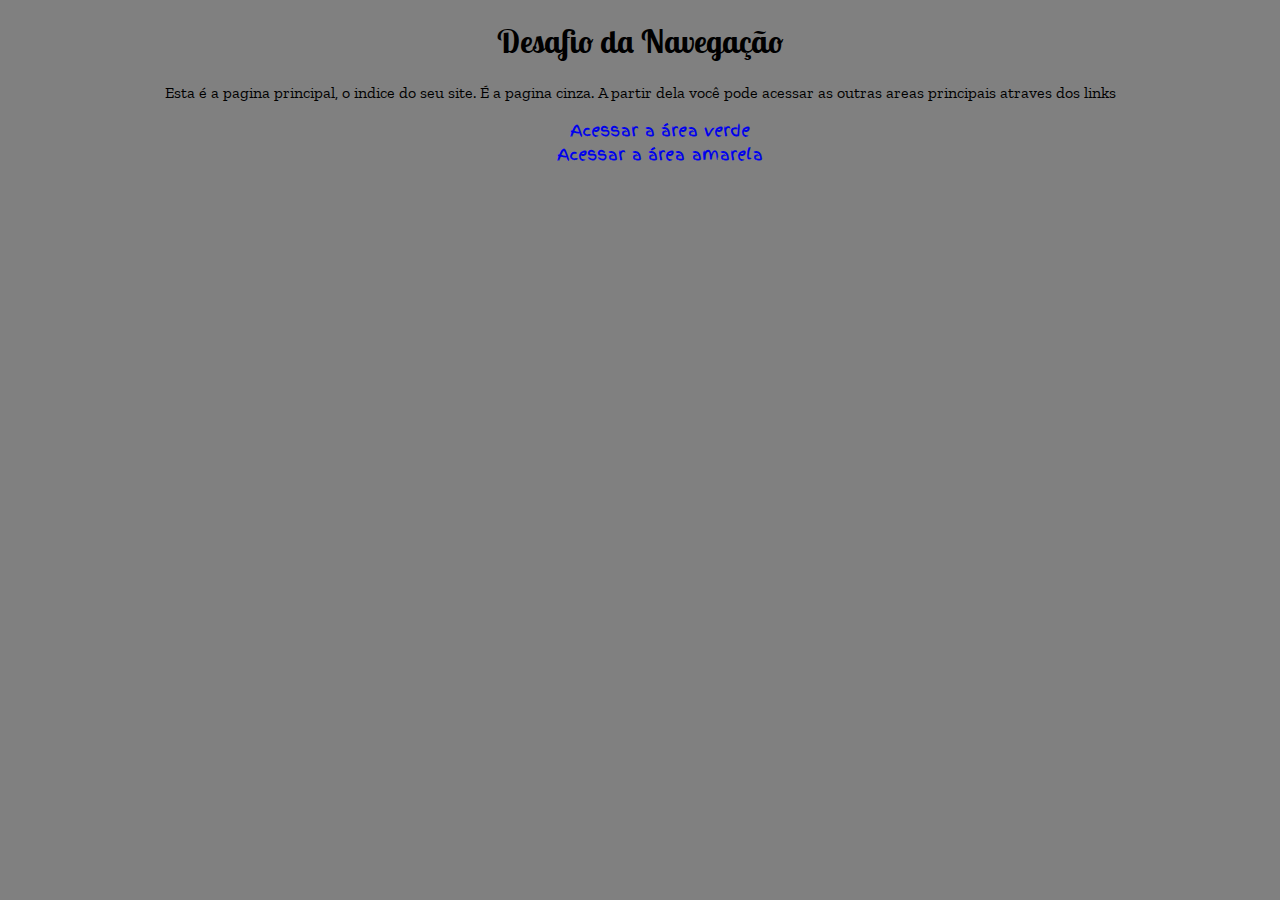
<file: Desafio 8/index.html>
<!DOCTYPE html>
<html lang="en">
<head>
    <meta charset="UTF-8">
    <meta http-equiv="X-UA-Compatible" content="IE=edge">
    <meta name="viewport" content="width=device-width, initial-scale=1.0">
    <title>Navegação</title>
    <link rel="stylesheet" href="style.css">
</head>
<body>
    <h1>Desafio da Navegação</h1>
    <p> Esta é a pagina principal, o indice do seu site. É a pagina cinza. A partir dela você pode acessar as outras areas principais atraves dos links</p>
    <ol>
        <a href="verde.html"><li>Acessar a área verde</li></a>
        <a href="amarelo.html"><li>Acessar a área amarela</li></a>
    </ol>
</body>
</html>
</file>
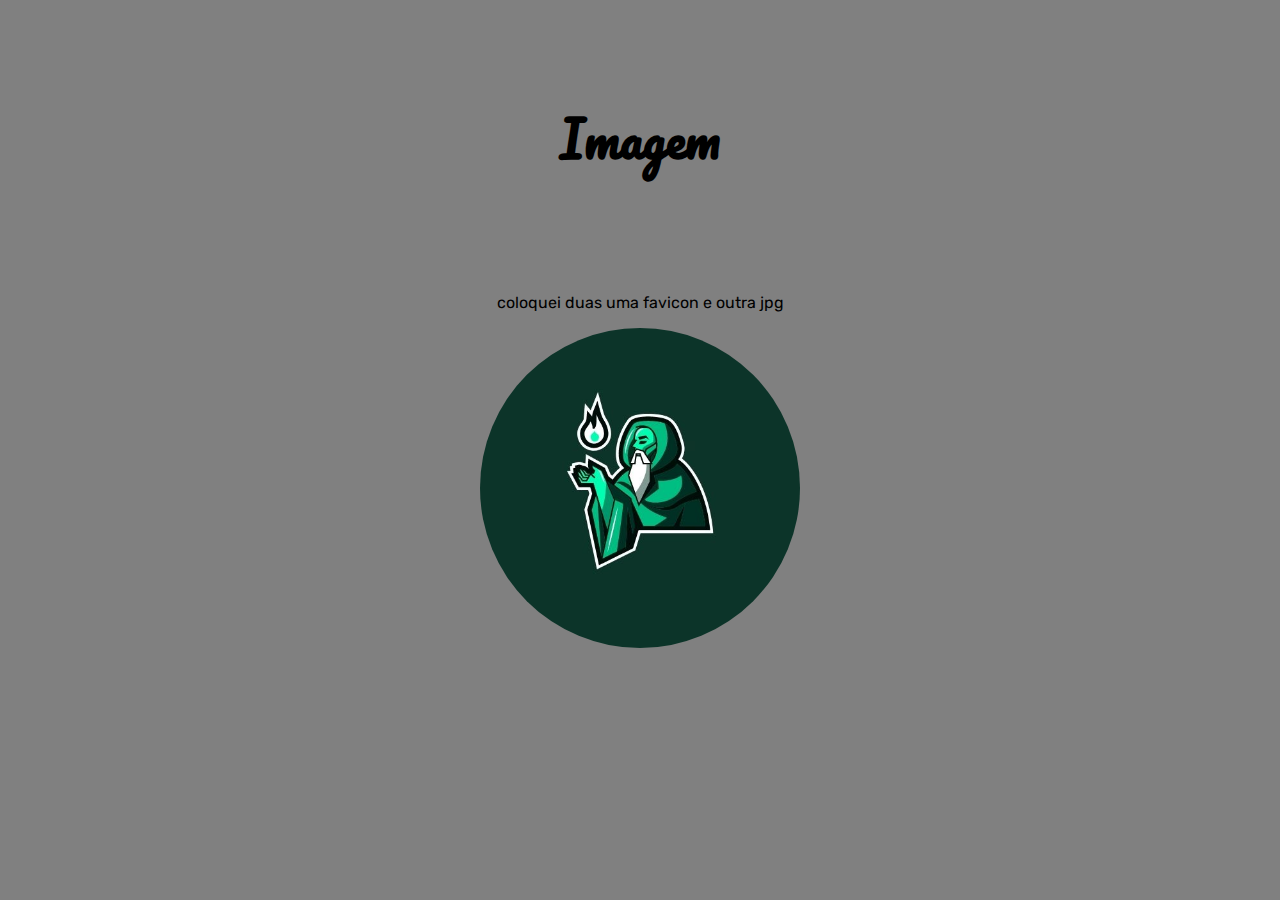
<file: DESAFIO2/index.html>
<!DOCTYPE html>
<html lang="en">
<head>
    <meta charset="UTF-8">
    <meta http-equiv="X-UA-Compatible" content="IE=edge">
    <meta name="viewport" content="width=device-width, initial-scale=1.0">
    <title>imagens</title>
    <link rel="stylesheet" href="style.css">
    <link rel="shortcut icon" href="favicon.ico" type="image/x-icon">
</head>
<body>
    <section id="fundo">
       <h1>Imagem</h1>
    <p>coloquei duas uma favicon e outra jpg</p>
    <img src="Design sem nome.jpg" alt="mago"> 
    </section>
    
</body>
</html>
</file>
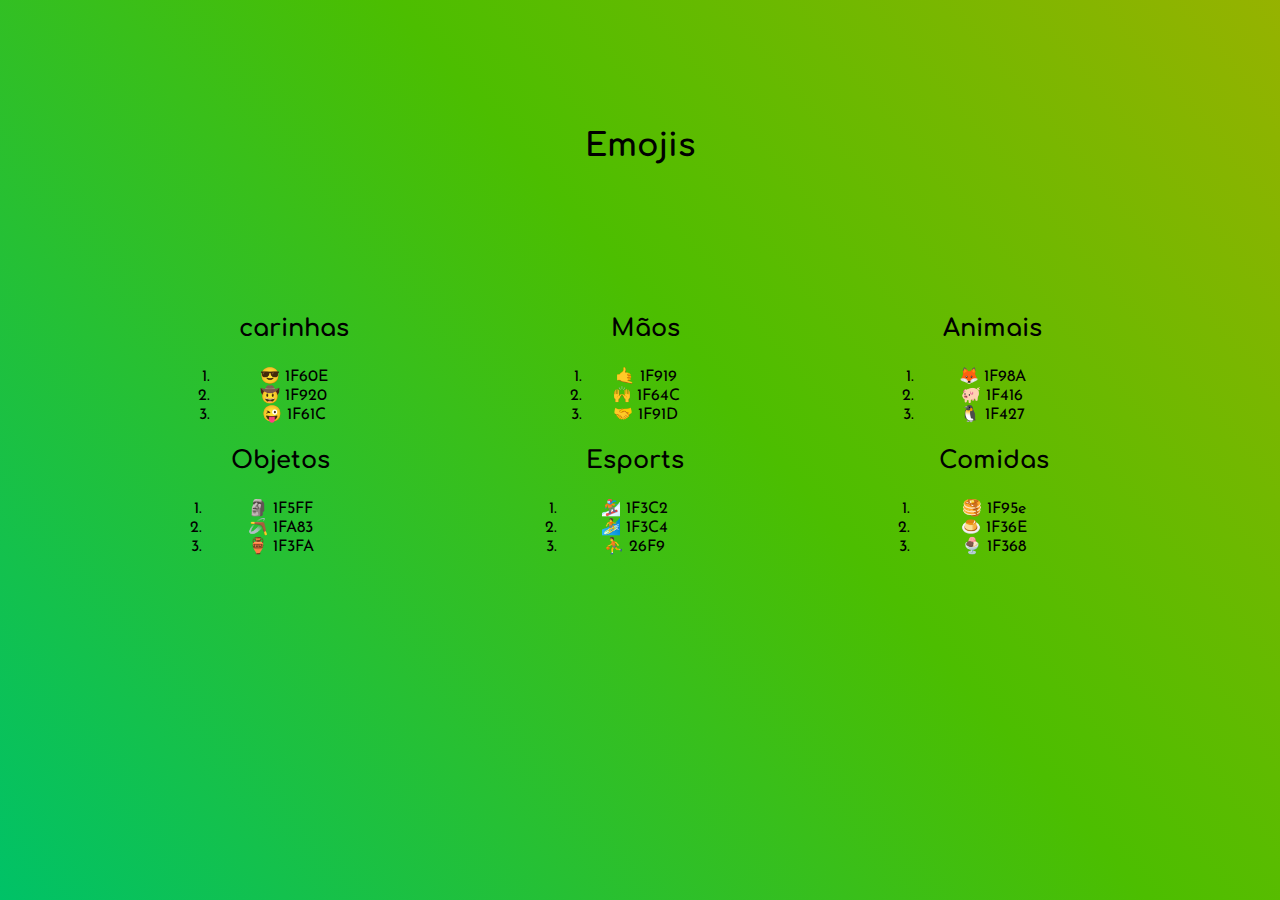
<file: DESAFIO4/index.html>
<!DOCTYPE html>
<html lang="en">
<head>
    <meta charset="UTF-8">
    <meta http-equiv="X-UA-Compatible" content="IE=edge">
    <meta name="viewport" content="width=device-width, initial-scale=1.0">
    <title>Emojis</title>
    <link rel="stylesheet" href="style.css">
</head>
<body>
    <section id="fundo">
        <h1> Emojis</h1>
    <div id="lado">
           <div>
        <h2>carinhas</h2>
    <ol type="1" start="1">
        <li>&#x1F60E 1F60E</li>
        <li>&#x1F920 1F920</li>
        <li>&#x1F61C 1F61C</li>
    </ol>
           </div>

           <div>
         <h2>Mãos</h2>
    <ol>
        <li>&#x1F919 1F919</li>
        <li>&#x1F64C 1F64C</li>
        <li>&#x1F91D 1F91D</li>
    </ol>
           </div>

           <div>
        <H2>Animais</H2>
    <ol>
        <li>&#X1F98A 1F98A</li>
        <li>&#X1F416 1F416</li>
        <li>&#X1F427 1F427</li>
    </ol>
           </div>
        </div>

       <div id="lado">
           <div>
               <h2>Objetos</h2>
               <ol>
                   <li>&#x1F5FF 1F5FF</li>
                   <li>&#x1FA83 1FA83</li>
                   <li>&#x1F3FA 1F3FA</li>
               </ol>
           </div>
    <div>
        <h2>Esports</h2>
    <ol>
        <li>&#x1F3C2 1F3C2</li>
        <li>&#x1F3C4 1F3C4</li>
        <li>&#x26F9 26F9</li>
    </ol>  
           </div>
           
    <div>
       <h2>Comidas</h2>
    <ol>
        <li>&#x1F95e 1F95e</li>
        <li>&#x1F36E 1F36E</li>
        <li>&#x1F368 1F368</li>
    </ol>    
    </div>
    
       </div>
    </section>
</body>
</html>
</file>
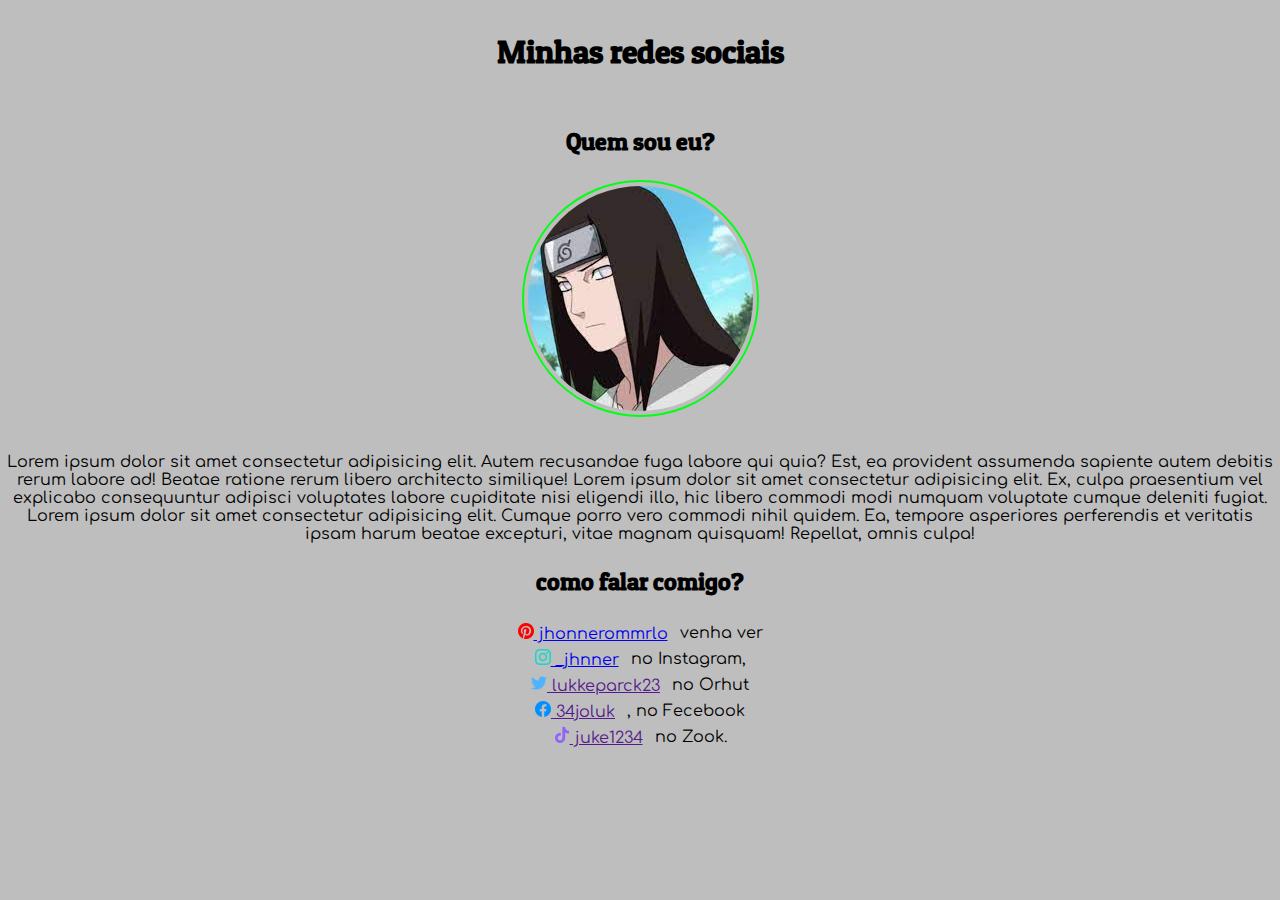
<file: DESAFIO5/index.html>
<!DOCTYPE html>
<html lang="pt-br">
<head>
    <meta charset="UTF-8">
    <meta http-equiv="X-UA-Compatible" content="IE=edge">
    <meta name="viewport" content="width=device-width, initial-scale=1.0">
    <title>Desafio5</title>
    <link rel="stylesheet" href="style.css">
</head>
<body>
    <section id="fundo">
    <h1>Minhas redes sociais</h1>

    <h2>Quem sou eu?</h2>

    <img src="neji.jpeg" alt="zuigetsu" class="neji">

    <p> Lorem ipsum dolor sit amet consectetur adipisicing elit. Autem recusandae fuga labore qui quia? Est, ea provident assumenda sapiente autem debitis rerum labore ad! Beatae ratione rerum libero architecto similique! Lorem ipsum dolor sit amet consectetur adipisicing elit. Ex, culpa praesentium vel explicabo consequuntur adipisci voluptates labore cupiditate nisi eligendi illo, hic libero commodi modi numquam voluptate cumque deleniti fugiat. Lorem ipsum dolor sit amet consectetur adipisicing elit. Cumque porro vero commodi nihil quidem. Ea, tempore asperiores perferendis et veritatis ipsam harum beatae excepturi, vitae magnam quisquam! Repellat, omnis culpa!</p>

    <h2>como falar comigo?</h2>
<ol>
    <li class="list"><a href="#"><img src="pinterest-free-icon-font.png" alt=""> jhonnerommrlo</a> venha ver</li>
    <li class="list">
    <a href="#"><img src="instagram-free-icon-font.png" alt=""> _jhnner</a> no Instagram,</li>
    <li class="list"><a href=""><img src="twitter-free-icon-font.png" alt=""> lukkeparck23</a> no Orhut</li>
    <li class="list"><a href=""><img src="facebook-free-icon-font.png" alt=""> 34joluk</a>, no Fecebook</li>
    <li class="list"><a href=""><img src="tik-tok-free-icon-font.png" alt=""> juke1234</a> no Zook. </li>
</ol>
     </section>
</body>
</html>
</file>
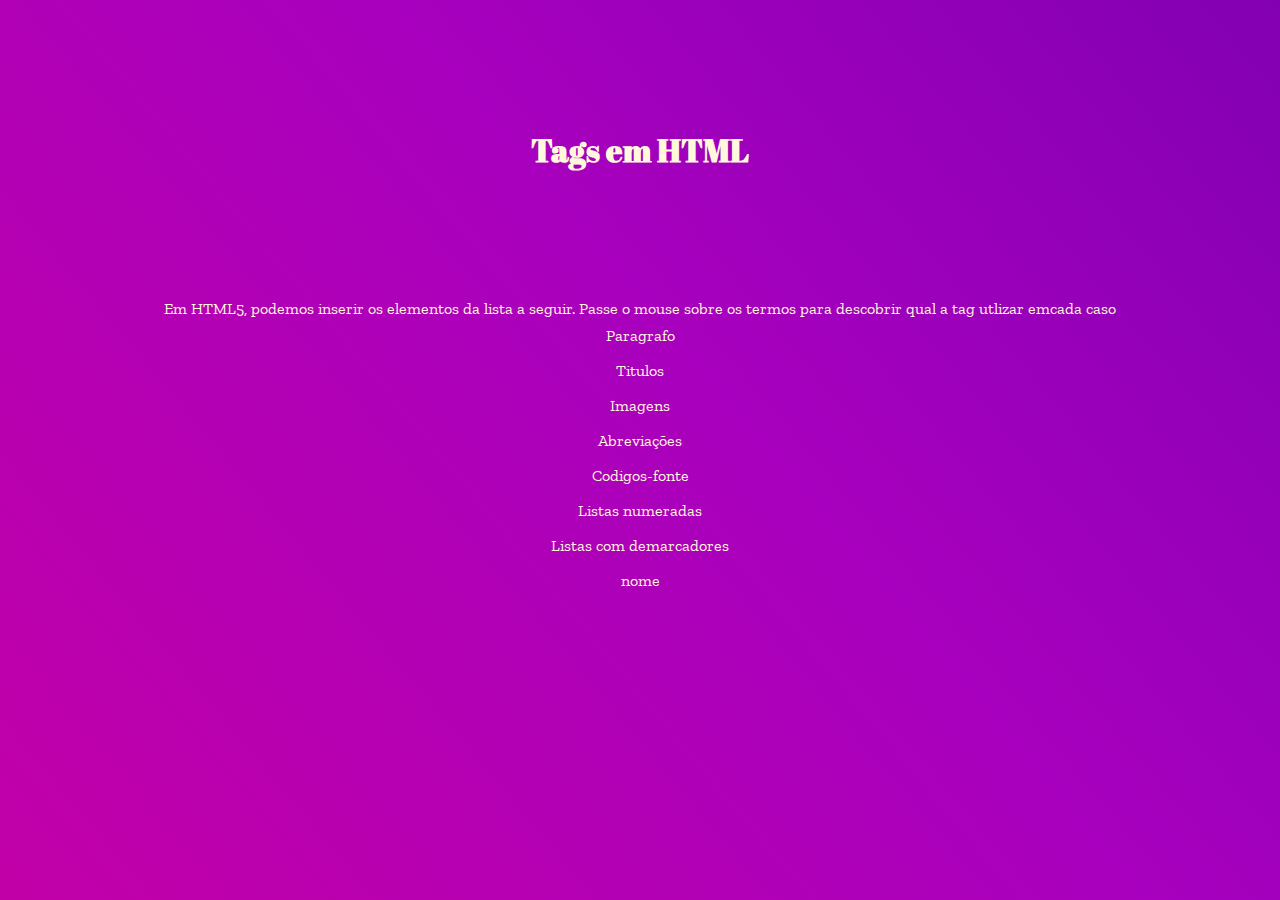
<file: desafio6/index.html>
<!DOCTYPE html>
<html lang="en">
<head>
    <meta charset="UTF-8">
    <meta http-equiv="X-UA-Compatible" content="IE=edge">
    <meta name="viewport" content="width=device-width, initial-scale=1.0">
    <title>Desafio6</title>
    <link rel="stylesheet" href="style.css">
</head>
<body>
    <section id="fundo">
        <h1>Tags em HTML</h1>

        <p>Em HTML5, podemos inserir os elementos da lista a seguir. Passe o mouse sobre os termos para descobrir qual a tag utlizar emcada caso</p>

        <ul>
            <li type="square"><abbr title="tag p">Paragrafo</abbr></li>
            <li type="square"><abbr title="tag Title">Titulos</abbr></li>
            <li type="square"><abbr title="tag img">Imagens</abbr></li>
            <li type="square"><abbr title="tag abbr ">Abreviações</abbr></li>
            <li type="square"><abbr title="">Codigos-fonte</abbr></li>
            <li type="square"> <abbr title="tag ol">Listas numeradas</abbr></li>
            <li type="square"><abbr title="tag ul">Listas com demarcadores</abbr></li>
            <li>
                <abbr title="lukke">
                    nome
                </abbr>
            </li>
        </ul>
    </section>
</body>
</html>
</file>
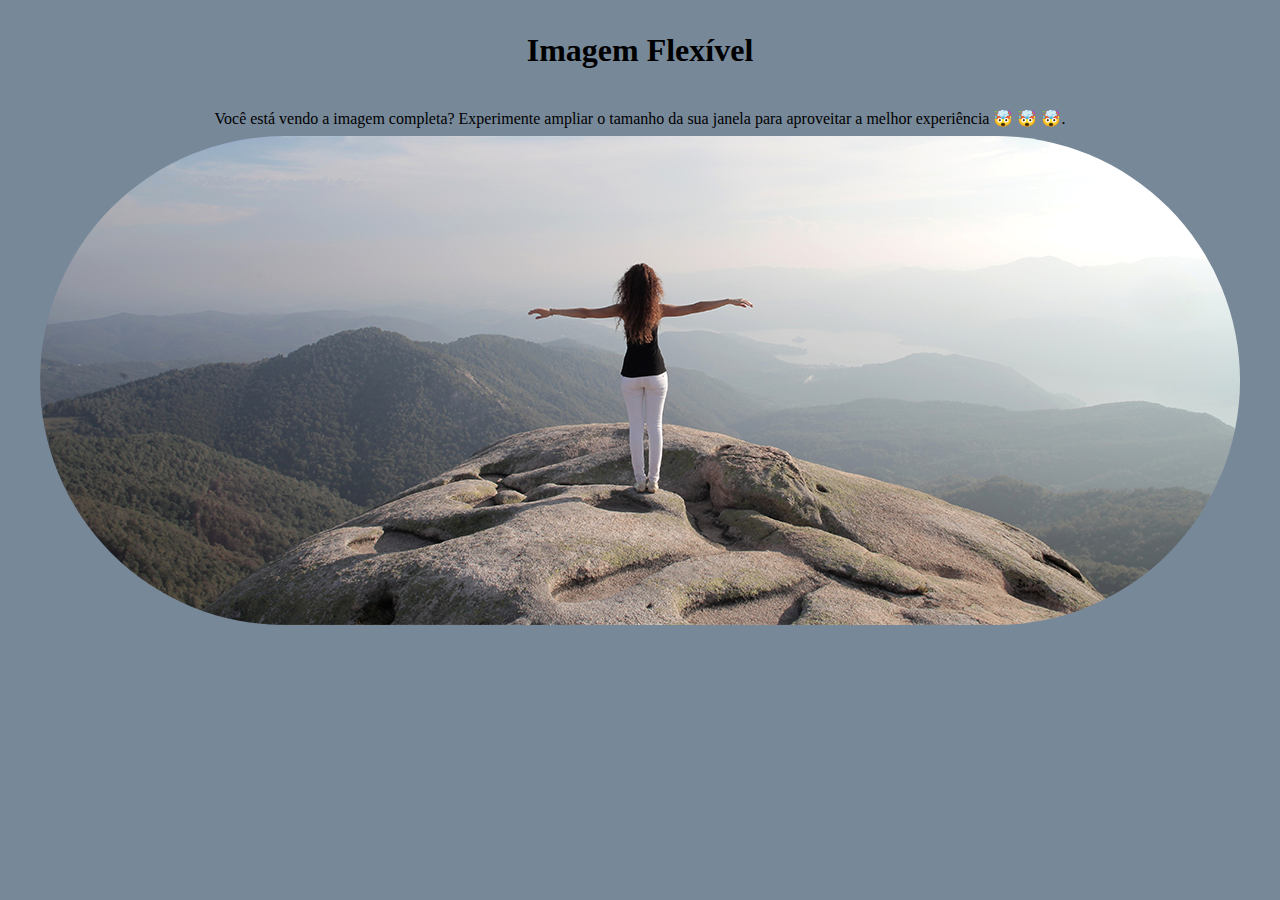
<file: desafio7/index.html>
<!DOCTYPE html>
<html lang="en">
<head>
    <meta charset="UTF-8">
    <meta http-equiv="X-UA-Compatible" content="IE=edge">
    <meta name="viewport" content="width=device-width, initial-scale=1.0">
    <title>Imagem Flexível</title>
    <link rel="stylesheet" href="stilo7.css">
</head>
<body>
    <section id="fundo">
        <h1>Imagem Flexível</h1>
        <p>
            Você está vendo a imagem completa? Experimente ampliar o tamanho da sua janela para aproveitar a melhor experiência &#X1F92F &#X1F92F &#X1F92F.
        </p>
        
        <picture>
            <source media="(max-width:750px )" srcset="paisagem-p.png" type="image/png">
            <source media="(max-width:1050px )" srcset="paisagem-m.png" type="image/png">
    <img src="paisagem-g.png" alt="imagem flexivel"></picture>
    </section>
</body>
</html>
</file>
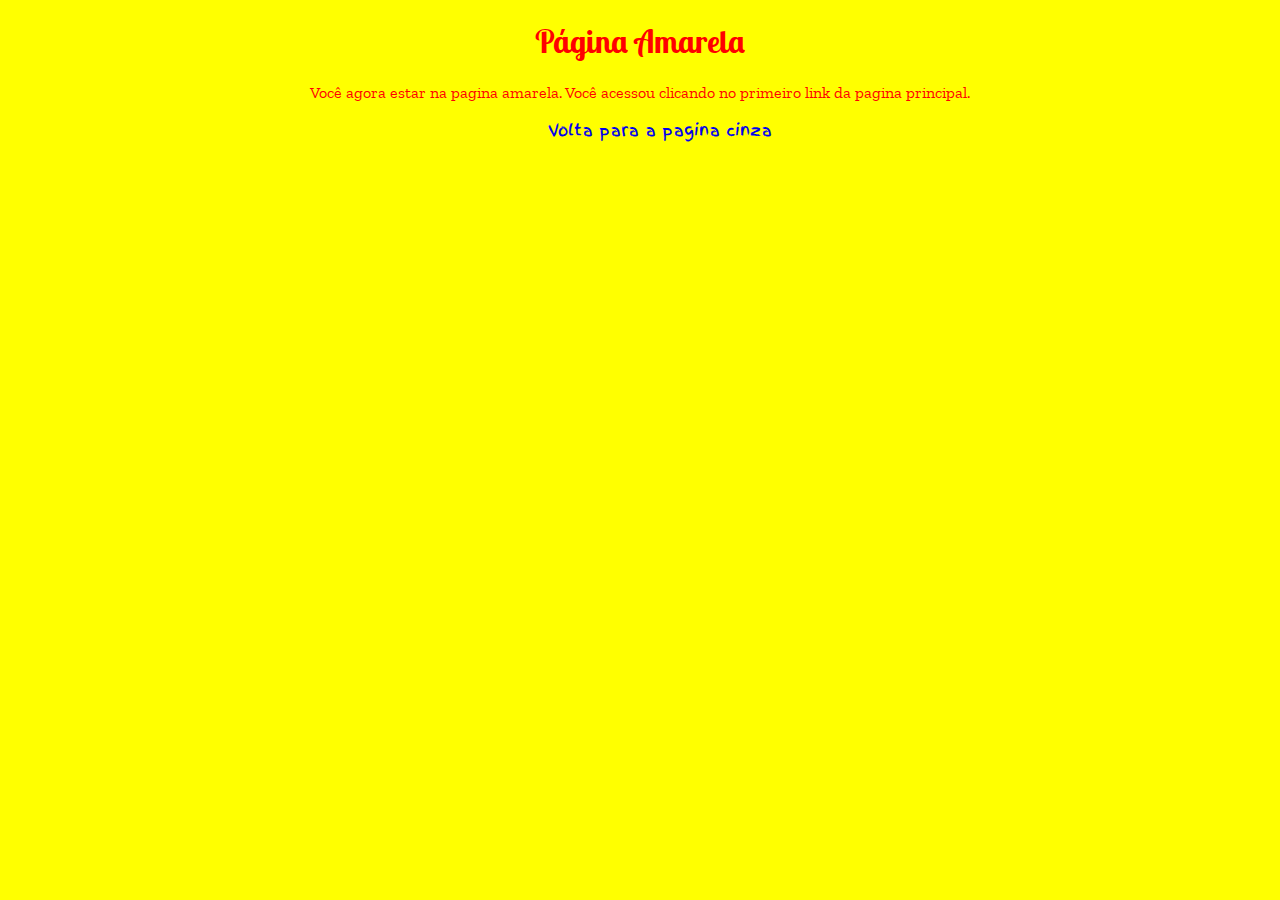
<file: Desafio 8/amarelo.html>
<!DOCTYPE html>
<html lang="en">
<head>
    <meta charset="UTF-8">
    <meta http-equiv="X-UA-Compatible" content="IE=edge">
    <meta name="viewport" content="width=device-width, initial-scale=1.0">
    <title>Navegaçaõ</title>
    <link rel="stylesheet" href="style.css">
</head>
<body class="yellow">
    <h1> Página Amarela</h1>
    <p>Você agora estar na pagina amarela. Você acessou clicando no primeiro link da pagina principal.</p>
    <ol>
        <a href="index.html"><li>Volta para a pagina cinza</li></a>
    </ol>
</body>
</html>
</file>
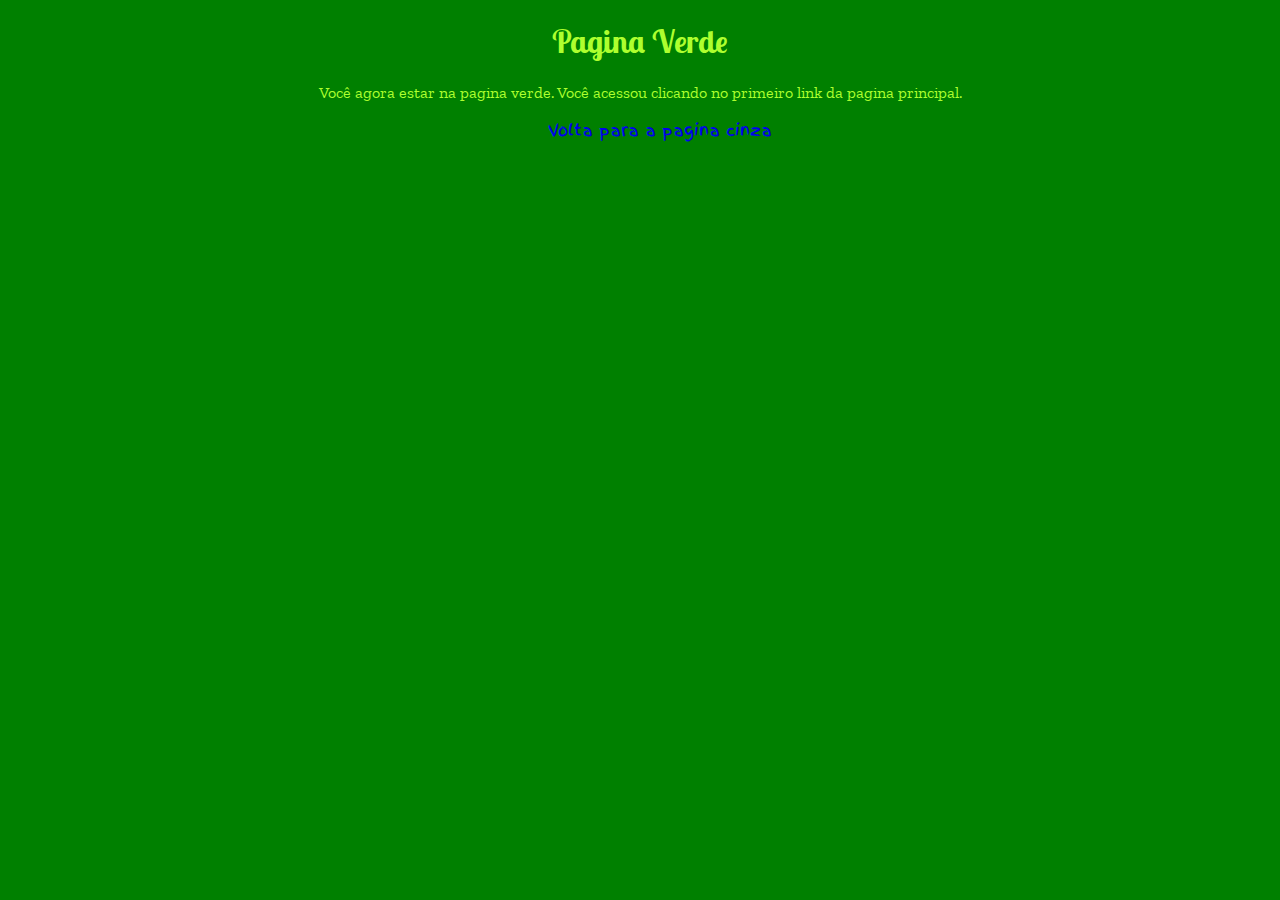
<file: Desafio 8/verde.html>
<!DOCTYPE html>
<html lang="en">
<head>
    <meta charset="UTF-8">
    <meta http-equiv="X-UA-Compatible" content="IE=edge">
    <meta name="viewport" content="width=device-width, initial-scale=1.0">
    <title>Navegação</title>
    <link rel="stylesheet" href="style.css">
</head>
<body class="green">
    <h1>Pagina Verde</h1>
    <p>Você agora estar na pagina verde. Você acessou clicando no primeiro link da pagina principal.</p>
    <ol>
        <a href="index.html"><li>Volta para a pagina cinza</li></a>
    </ol>
</body>
</html>
</file>
<file: Desafio 8/style.css>
@charset "UTF8";
@import url('https://fonts.googleapis.com/css2?family=Lobster+Two&display=swap');

@import url('https://fonts.googleapis.com/css2?family=Zilla+Slab:wght@300&display=swap');

@import url('https://fonts.googleapis.com/css2?family=Finger+Paint&family=Lobster+Two&display=swap');


:root{
    --font-destaque:'Lobster Two', cursive;
    --font-texto:'Zilla Slab', serif;
    --font-nav :'Finger Paint', cursive;
}

body {
 background-color: gray;
 text-align: center;
}

h1{
    font-family: var(--font-destaque);
    
}

p {
    font-family: var(--font-texto)
}

a {
    text-decoration:none;
}

ol{
    font-family: var(--font-nav);
    list-style: none;
}

.green{
    color: greenyellow;
    background-color:green
}

.yellow{
    color: rgb(255, 0, 0);
    background-color: yellow
}
</file>
<file: DESAFIO2/style.css>
@charset "utf-8";
@import url('https://fonts.googleapis.com/css2?family=Rubik:ital@1&display=swap');
@import url('https://fonts.googleapis.com/css2?family=Pacifico&display=swap');

:root{
    --texto: 'Rubik', sans-serif;
    --destaque: 'Pacifico', cursive;
}
*{
    padding: 0;
    margin:  0;
    box-sizing: border-box;
}

#fundo{
    text-align: center;
    background-color:grey;
    height:100vh;
    font-family: var(--texto);
}

h1{
    padding:2em;
    font-family: var(--destaque);
    font-size: 3em;
}

p{
    padding: 1em;
}

img{
    border-radius: 16em;
    height:20em;
}
</file>
<file: DESAFIO4/style.css>
@charset "UTF-8";
@import url('https://fonts.googleapis.com/css2?family=Josefin+Sans:ital@1&display=swap');
@import url('https://fonts.googleapis.com/css2?family=Comfortaa&display=swap');

:root{
    --texto: 'Josefin Sans', sans-serif;
    --destaque: 'Comfortaa', cursive;
}

*{
    padding:0;
    margin: 0;
    box-sizing:border-box;
}

#fundo{
    animation:fundo 10s ease infinite;
    background:linear-gradient(230deg, #c78100, #c29e00, #acaf00,#4cbe00, #00c267);
    height:100vh;
    background-size: 300% 100%;
    text-align:center;
    font-family: var(--texto);
}

@keyframes fundo{
    0%{
        background-position: 0% 50%;
    }
    50%{
        background-position: 100% 50%;
    }
    100%{
        background-position: 0% 50%
    }
}

h1{
    padding: 4em;
    font-family: var(--destaque);
}

#lado{
    display: flex;
    justify-content: space-evenly;
    text-align:center;
    margin: 0em;
}

h2{
    padding: 1em;
    font-family: var(--destaque);
}
</file>
<file: DESAFIO5/style.css>
@charset "UTF-8";
@import url('https://fonts.googleapis.com/css2?family=Comfortaa&display=swap');
@import url('https://fonts.googleapis.com/css2?family=Patua+One&display=swap');

:root{
    --texto: 'Comfortaa', cursive; 
    --desta: 'Patua One', cursive; 
}

*{
    padding:0;
    margin: 0;
    box-sizing: border-box;
}

#fundo{
    background-color: rgb(190, 190, 190);
    height: 100vh;
    text-align: center;
    font-family: var(--texto)
}

h1{
    padding: 1em;
    font-family: var(--desta);
}

h2{
    margin: 1em;
    font-family: var(--desta);
}

.neji{
    border-radius: 10em;
    border: 2px solid rgb(0, 255, 21);
    padding:4px;
    margin-bottom: 2em
}

.list{
 display: flex;
 justify-content: center;
 align-items: center;
 padding: 3px;
 gap:12px;
 font-family: var(--texto);
}
</file>
<file: desafio6/style.css>
@charset "utf-8";
@import url('https://fonts.googleapis.com/css2?family=Abril+Fatface&display=swap');
@import url('https://fonts.googleapis.com/css2?family=Zilla+Slab:ital@1&display=swap');

:root{
    --destaques: 'Abril Fatface', cursive;
    --texto: 'Zilla Slab', serif;
}

*{
    padding: 0;
    margin: 0;
    box-sizing: border-box;
}

#fundo{
    animation:fundo 10s ease infinite;
    background:linear-gradient(230deg, #002ec7, #4a00c2, #7800af,#a800be, #c200a8);
    height:100vh;
    background-size: 300% 100%;
    text-align:center;
    color: cornsilk;
    font-family: var(--texto);
}

@keyframes fundo{
    0%{
        background-position: 0% 50%;
    }
    50%{
        background-position: 100% 50%;
    }
    100%{
        background-position: 0% 50%
    }
}

h1{
    padding: 4em;
    font-size: 2em;
    font-family: var(--destaques);
}

li{
    padding: 0.5em
}

abbr{
    text-decoration:none;
    font-family: var(--texto)
}
</file>
<file: desafio7/stilo7.css>
@charset "UTF-8";



*{
 padding: 0;
 margin: 0;
 box-sizing: border-box;
}

#fundo{
 background-color: lightslategray;
 text-align: center;
 height: 100vh;
}

h1{
    padding:1em;
}

p{
    padding:0.5em;
}

img{
    border-radius: 26em;
}
</file>
